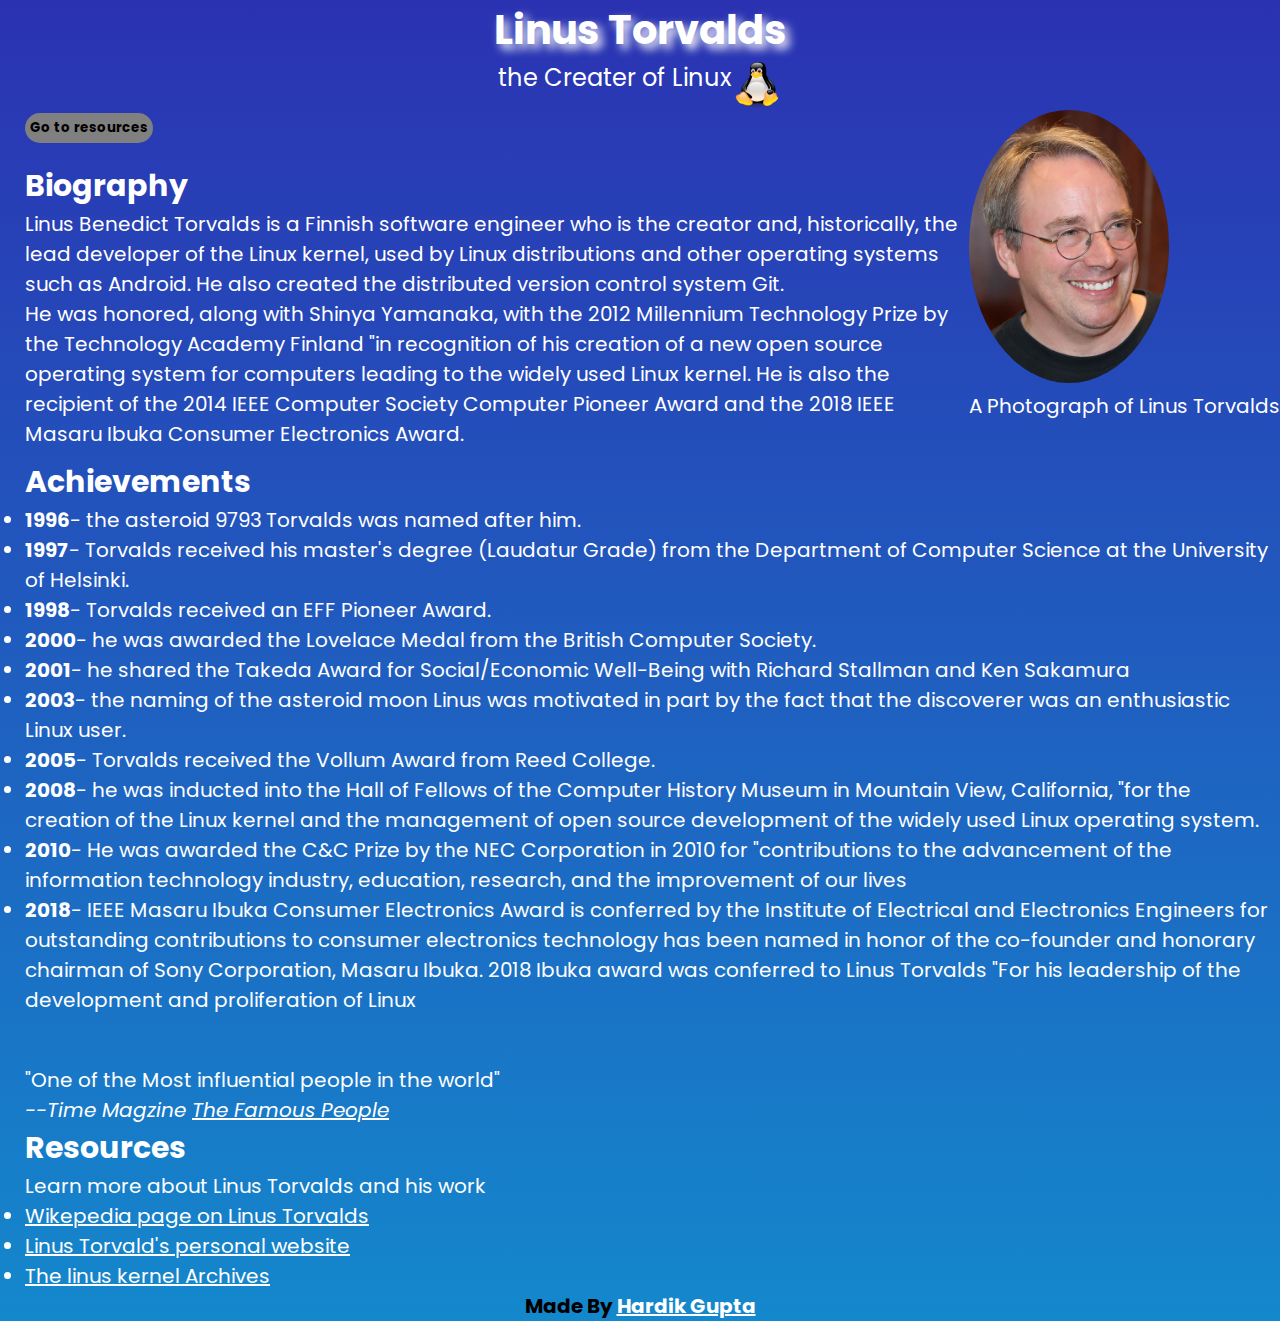
<file: TributePage/index.html>
<!DOCTYPE html>
<html lang="en">
<head>
    <meta charset="UTF-8">
    <meta http-equiv="X-UA-Compatible" content="IE=edge">
    <meta name="viewport" content="width=device-width, initial-scale=1.0">
    <title>Tribute Page to Linus Torvalds</title>
 <link rel="stylesheet" href="styles.css">
 <link rel="preconnect" href="https://fonts.googleapis.com">
 <link rel="preconnect" href="https://fonts.gstatic.com" crossorigin>
 <link href="https://fonts.googleapis.com/css2?family=Poppins:wght@100;200&display=swap" rel="stylesheet">

</head>
<body>
    <div class="wrapper">
        <div class="header">
            <h1>Linus Torvalds
            </h1>
        </div>

    <div class="sub">
        <p class="sub-head">the Creater of Linux</p>
        <img src="linux-logo.png" class="logo">
    </div>
    
    <a href="#resources"><button>Go to resources</button></a>

    <figure>
         <img src="linus.jpeg" alt="picture of linus torvalds" width="200">
        <figcaption>A Photograph of Linus Torvalds</figcaption>
    </figure>
    <div class="content">
        <div class="bio"><h2 class="Biography">Biography</h2>
    <p>Linus Benedict Torvalds is a Finnish software engineer who is the creator and, historically, the lead developer of the Linux kernel, used by Linux distributions and other operating systems such as Android. He also created the distributed version control system Git.
        <br/>
        He was honored, along with Shinya Yamanaka, with the 2012 Millennium Technology Prize by the Technology Academy Finland "in recognition of his creation of a new open source operating system for computers leading to the widely used Linux kernel. He is also the recipient of the 2014 IEEE Computer Society Computer Pioneer Award and the 2018 IEEE Masaru Ibuka Consumer Electronics Award.
    </p>
</div>
   
    <div class="achieve"><h2>Achievements</h2>
    <ul>
        <li> <strong>1996</strong>- the asteroid 9793 Torvalds was named after him.</li>
        <li><strong>1997</strong>- Torvalds received his master's degree (Laudatur Grade) from the Department of Computer Science at the University of Helsinki.</li>   
        <li><strong>1998</strong>-  Torvalds received an EFF Pioneer Award.</li>
        <li><strong>2000</strong>- he was awarded the Lovelace Medal from the British Computer Society.</li>
        <li><strong>2001</strong>- he shared the Takeda Award for Social/Economic Well-Being with Richard Stallman and Ken Sakamura</li>
        <li><strong>2003</strong>- the naming of the asteroid moon Linus was motivated in part by the fact that the discoverer was an enthusiastic Linux user.
        </li>
        <li><strong>2005</strong>- Torvalds received the Vollum Award from Reed College.</li>
        <li><strong>2008</strong>-  he was inducted into the Hall of Fellows of the Computer History Museum in Mountain View, California, "for the creation of the Linux kernel and the management of open source development of the widely used Linux operating system.</li>
        <li><strong>2010</strong>- He was awarded the C&C Prize by the NEC Corporation in 2010 for "contributions to the advancement of the information technology industry, education, research, and the improvement of our lives</li>
        <li><strong>2018</strong>- IEEE Masaru Ibuka Consumer Electronics Award is conferred by the Institute of Electrical and Electronics Engineers for outstanding contributions to consumer electronics technology has been named in honor of the co-founder and honorary chairman of Sony Corporation, Masaru Ibuka. 2018 Ibuka award was conferred to Linus Torvalds "For his leadership of the development and proliferation of Linux</li>
        

    </ul>
</div>
    <div class="qoute"><blockquote>
        
    <p>"One of the Most influential people in the world"</p>
    <cite>
        --Time Magzine
        <a href="https://www.google.com">The Famous People</a>
    </cite>
</blockquote>
</div>
    
<div class="resourses" id="resources"><h2>Resources</h2>
<p>Learn more about Linus Torvalds and his work</p>

<ul>
    <li>
        <a href="https://en.wikipedia.org/wiki/Linus_Torvalds">Wikepedia page on Linus Torvalds</a>
    </li>
    <li>
        <a href="https://linuxtorvalds.com/">Linus Torvald's personal website</a>
    </li>
    <li>
        <a href="https://www.kernel.org/">The linus kernel Archives</a>
    </li>
</ul>
</div>
</div>

<div class="author">Made By <a href="https://github.com/hardikgupta2003">Hardik Gupta</a></div>
</div>
</body>
</html>
</file>
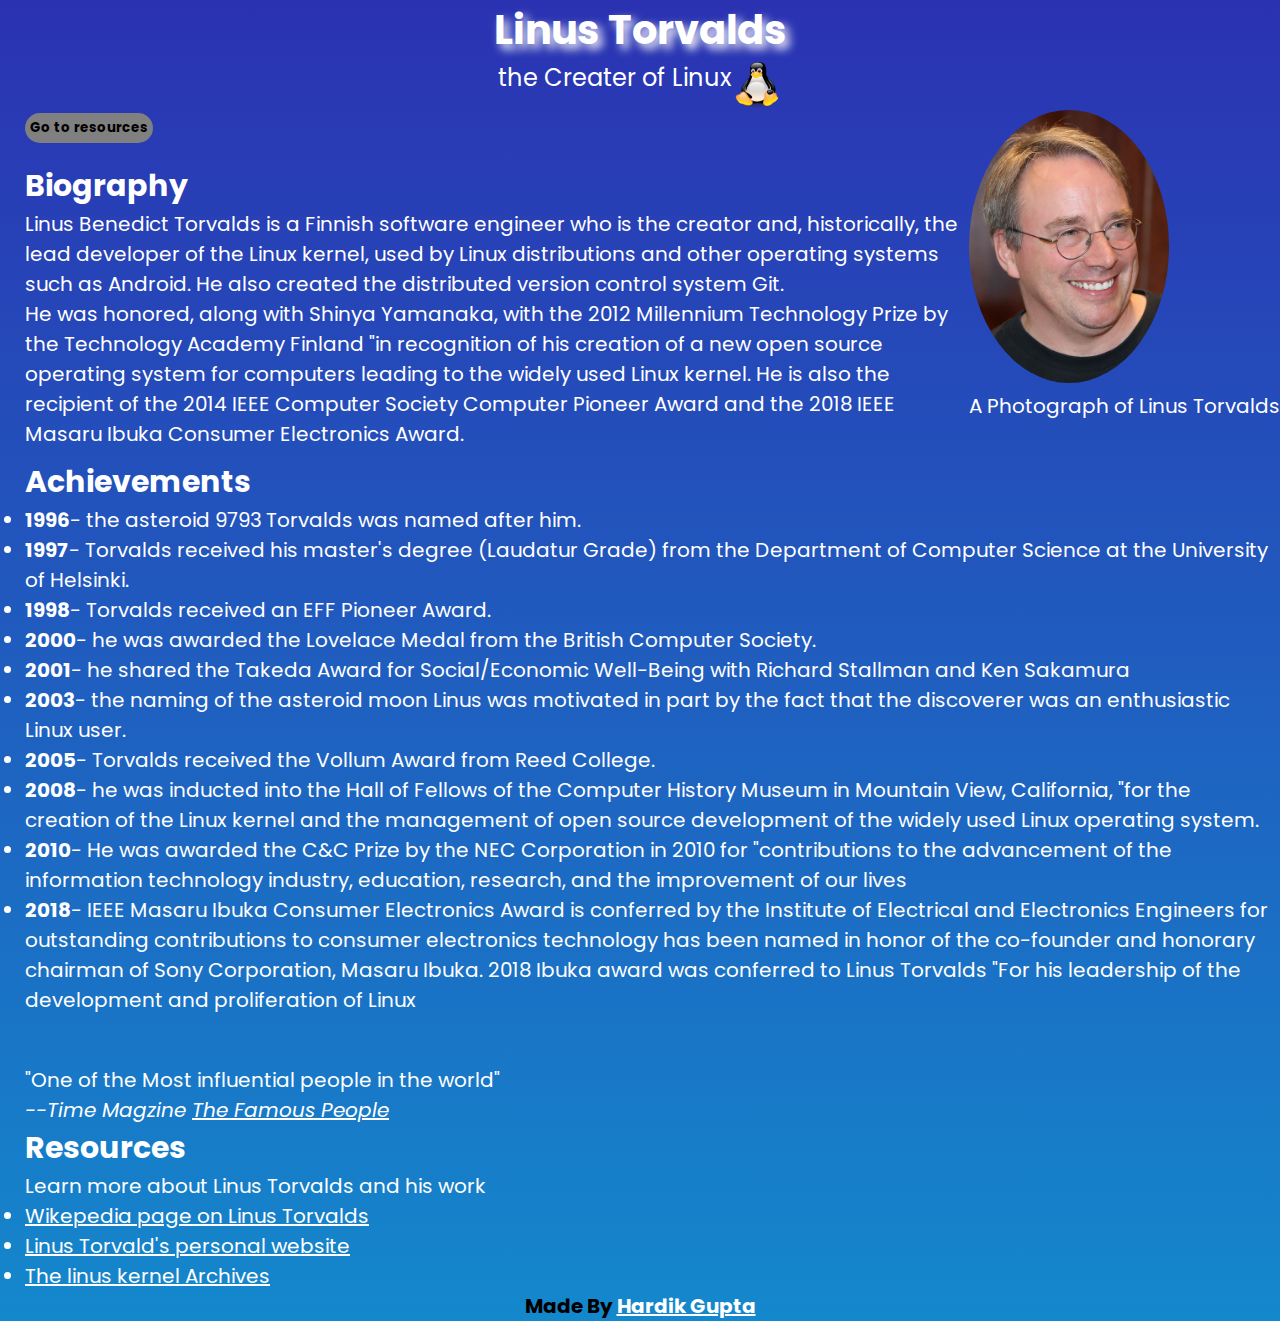
<file: TributePage/linux.html>
<!DOCTYPE html>
<html lang="en">
<head>
    <meta charset="UTF-8">
    <meta http-equiv="X-UA-Compatible" content="IE=edge">
    <meta name="viewport" content="width=device-width, initial-scale=1.0">
    <title>Tribute Page to Linus Torvalds</title>
 <link rel="stylesheet" href="styles.css">
 <link rel="preconnect" href="https://fonts.googleapis.com">
 <link rel="preconnect" href="https://fonts.gstatic.com" crossorigin>
 <link href="https://fonts.googleapis.com/css2?family=Poppins:wght@100;200&display=swap" rel="stylesheet">

</head>
<body>
    <div class="wrapper">
        <div class="header">
            <h1>Linus Torvalds
            </h1>
        </div>

    <div class="sub">
        <p class="sub-head">the Creater of Linux</p>
        <img src="linux-logo.png" class="logo">
    </div>
    
    <a href="#resources"><button>Go to resources</button></a>

    <figure>
         <img src="linus.jpeg" alt="picture of linus torvalds" width="200">
        <figcaption>A Photograph of Linus Torvalds</figcaption>
    </figure>
    <div class="content">
        <div class="bio"><h2 class="Biography">Biography</h2>
    <p>Linus Benedict Torvalds is a Finnish software engineer who is the creator and, historically, the lead developer of the Linux kernel, used by Linux distributions and other operating systems such as Android. He also created the distributed version control system Git.
        <br/>
        He was honored, along with Shinya Yamanaka, with the 2012 Millennium Technology Prize by the Technology Academy Finland "in recognition of his creation of a new open source operating system for computers leading to the widely used Linux kernel. He is also the recipient of the 2014 IEEE Computer Society Computer Pioneer Award and the 2018 IEEE Masaru Ibuka Consumer Electronics Award.
    </p>
</div>
   
    <div class="achieve"><h2>Achievements</h2>
    <ul>
        <li> <strong>1996</strong>- the asteroid 9793 Torvalds was named after him.</li>
        <li><strong>1997</strong>- Torvalds received his master's degree (Laudatur Grade) from the Department of Computer Science at the University of Helsinki.</li>   
        <li><strong>1998</strong>-  Torvalds received an EFF Pioneer Award.</li>
        <li><strong>2000</strong>- he was awarded the Lovelace Medal from the British Computer Society.</li>
        <li><strong>2001</strong>- he shared the Takeda Award for Social/Economic Well-Being with Richard Stallman and Ken Sakamura</li>
        <li><strong>2003</strong>- the naming of the asteroid moon Linus was motivated in part by the fact that the discoverer was an enthusiastic Linux user.
        </li>
        <li><strong>2005</strong>- Torvalds received the Vollum Award from Reed College.</li>
        <li><strong>2008</strong>-  he was inducted into the Hall of Fellows of the Computer History Museum in Mountain View, California, "for the creation of the Linux kernel and the management of open source development of the widely used Linux operating system.</li>
        <li><strong>2010</strong>- He was awarded the C&C Prize by the NEC Corporation in 2010 for "contributions to the advancement of the information technology industry, education, research, and the improvement of our lives</li>
        <li><strong>2018</strong>- IEEE Masaru Ibuka Consumer Electronics Award is conferred by the Institute of Electrical and Electronics Engineers for outstanding contributions to consumer electronics technology has been named in honor of the co-founder and honorary chairman of Sony Corporation, Masaru Ibuka. 2018 Ibuka award was conferred to Linus Torvalds "For his leadership of the development and proliferation of Linux</li>
        

    </ul>
</div>
    <div class="qoute"><blockquote>
        
    <p>"One of the Most influential people in the world"</p>
    <cite>
        --Time Magzine
        <a href="https://www.google.com">The Famous People</a>
    </cite>
</blockquote>
</div>
    
<div class="resourses" id="resources"><h2>Resources</h2>
<p>Learn more about Linus Torvalds and his work</p>

<ul>
    <li>
        <a href="https://en.wikipedia.org/wiki/Linus_Torvalds">Wikepedia page on Linus Torvalds</a>
    </li>
    <li>
        <a href="https://linuxtorvalds.com/">Linus Torvald's personal website</a>
    </li>
    <li>
        <a href="https://www.kernel.org/">The linus kernel Archives</a>
    </li>
</ul>
</div>
</div>

<div class="author">Made By <a href="https://github.com/hardikgupta2003">Hardik Gupta</a></div>
</div>
</body>
</html>
</file>
<file: TributePage/styles.css>
html{
    scroll-behavior: smooth;
}
*{
    margin: 0;
    padding: 0;
    font-family: 'Poppins', sans-serif;
    color: white;
    box-sizing: border-box;
}
.wrapper{
    background: #1488cc;
    background: -webkit-linear-gradient(0deg, #1488cc 0%, #2b32b2 100%);
    background: linear-gradient(0deg, #1488cc 0%, #2b32b2 100%);
    
    

}
body{
    font-size: 20px;
    
}
figure{
    float: right;
   
}
.header{
    text-shadow: 5px 5px 10px white;
    display: flex;
    justify-content: center;

    
}
.sub-head{
    display: flex;
    justify-content: center;
    font-size: larger;
}
img:hover{
    box-shadow: 4px 4px 4px;
    color: gray;
}
h1:hover{
    color: rgb(191, 241, 99);
}
img{
    border-radius: 100%;
}
.logo{
    height: 50px;
    width: 50px;
   
}
.sub{
    display: flex;
    justify-content: center;
}
.content {
    margin-top: 20px;
    margin-left: 25px;
}
.bio{
    margin-bottom: 10px;
}
.biography{
    margin-bottom: 10px;
}
.qoute{
    margin-top: 50px;
}
button{
    color: black;
    margin-left: 25px;
    border-radius: 7vh;
    background: grey;
    border: none;
    padding: 5px;
    font-weight: 700;
}
.author{
    text-align: center;
    font-weight: 700;
    color: black;
}
</file>
